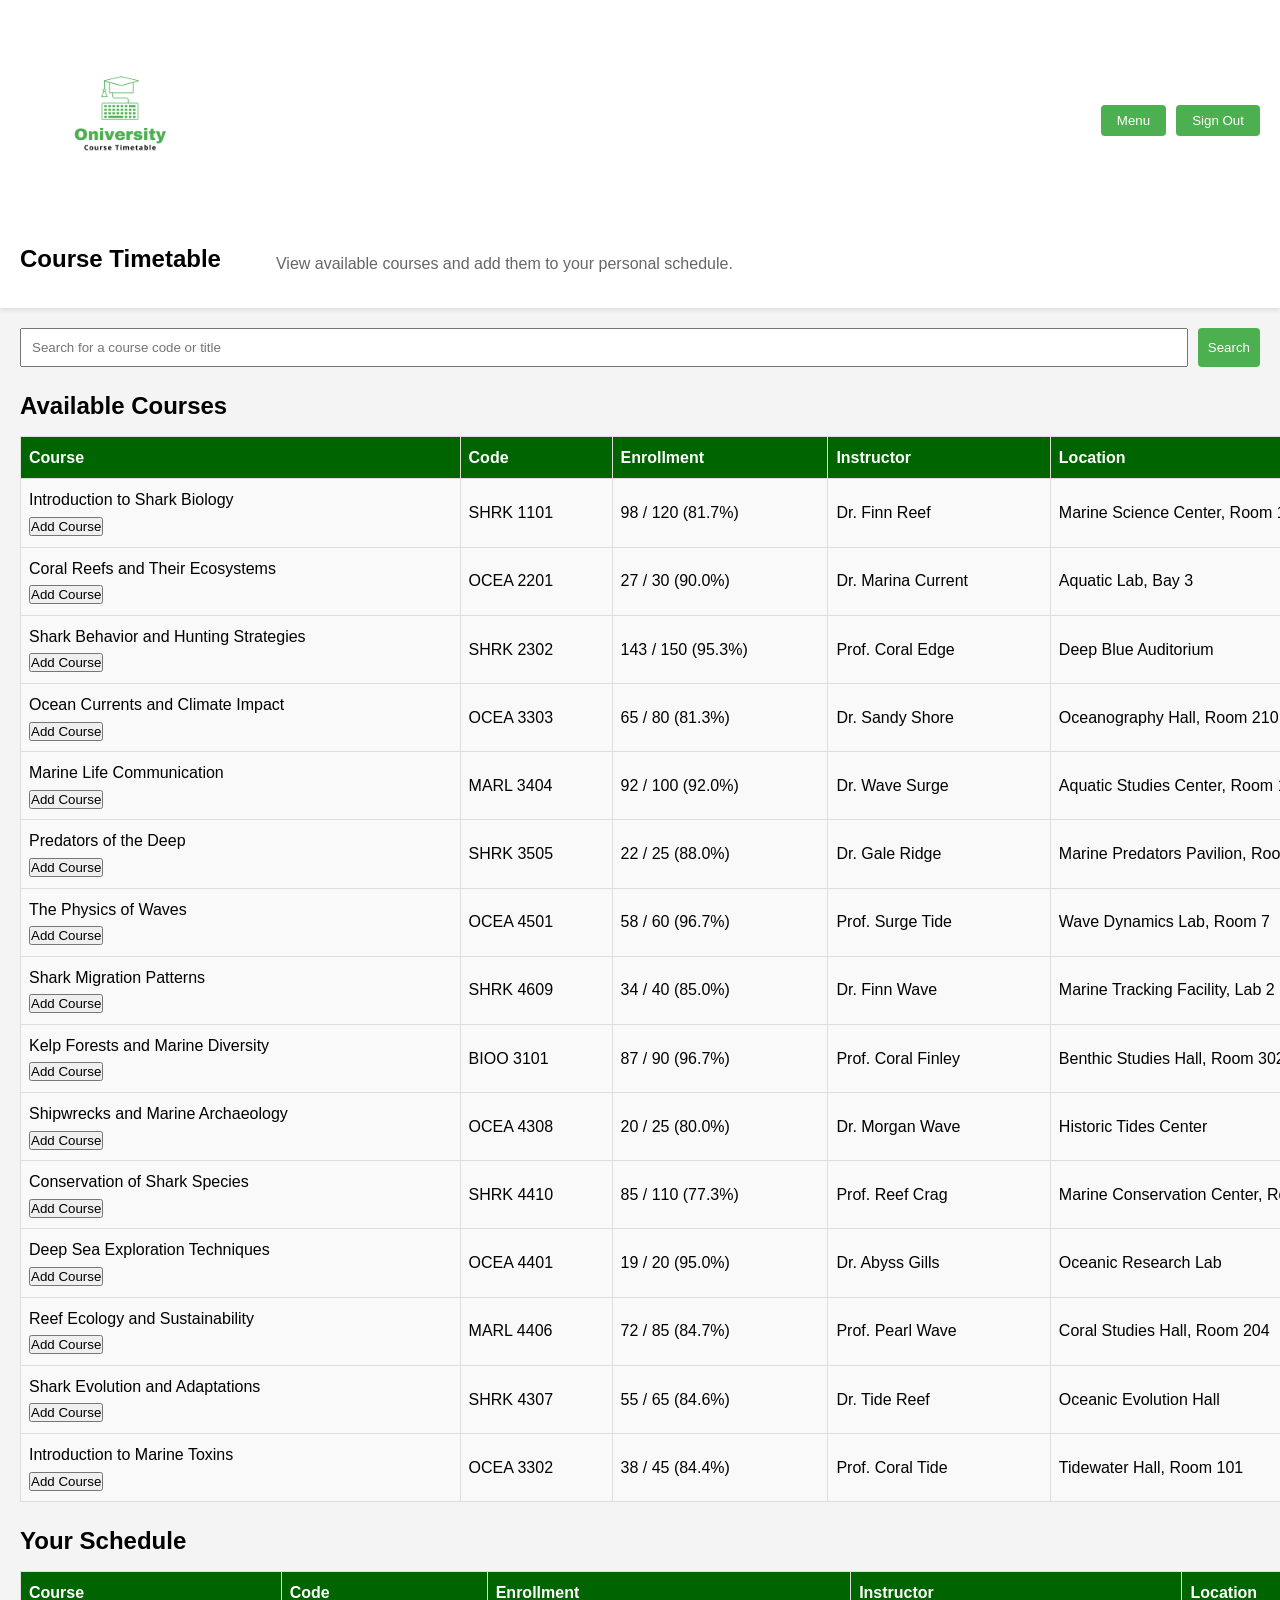
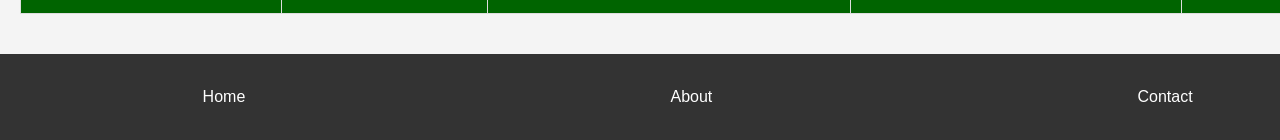
<file: wwwroot/index.html>
<!DOCTYPE html>
<html lang="en">
  <head>
    <meta charset="UTF-8" />
    <meta name="viewport" content="width=device-width, initial-scale=1.0" />
    <title>Course Timetable</title>
    <link rel="stylesheet" href="css/style.css" />
  </head>

  <body>
    <header class="navbar">
      <div class="navbar-1">
        <img src="img/Course Timetable.png" alt="logo could not be displayed" />
        <div>
          <button>Menu</button>
          <button>Sign Out</button>
        </div>
      </div>
      <div class="navbar-2">
        <h1>Course Timetable</h1>
        <p>View available courses and add them to your personal schedule.</p>
      </div>
    </header>

    <main>
      <form class="course-search">
        <input
          type="text"
          class="search-bar"
          id="course-search-bar"
          placeholder="Search for a course code or title"
        />
        <button class="search-but">Search</button>
      </form>

      <section id="timetable">
        <h2>Available Courses</h2>
        <section id="available-courses">
          <table>
            <thead>
              <tr>
                <th>Course</th>
                <th>Code</th>
                <th>Enrollment</th>
                <th>Instructor</th>
                <th>Location</th>
                <th>Days</th>
                <th>Time</th>
              </tr>
            </thead>
            <tbody class=""></tbody>
          </table>
        </section>
      </section>

      <section id="personal-schedule">
        <h2>Your Schedule</h2>
        <section id="selected-courses">
          <table>
            <thead>
              <tr>
                <th>Course</th>
                <th>Code</th>
                <th>Enrollment</th>
                <th>Instructor</th>
                <th>Location</th>
                <th>Days</th>
                <th>Time</th>
              </tr>
            </thead>
            <tbody class=""></tbody>
          </table>
        </section>
      </section>
    </main>
    <footer>
      <section class="footer-links">
        <a href="">Home</a>
        <a href="">About</a>
        <a href="">Contact</a>
        <a href="">Privacy Policy</a>
      </section>
    </footer>

    <script src="js/script.js"></script>
  </body>
</html>
</file>
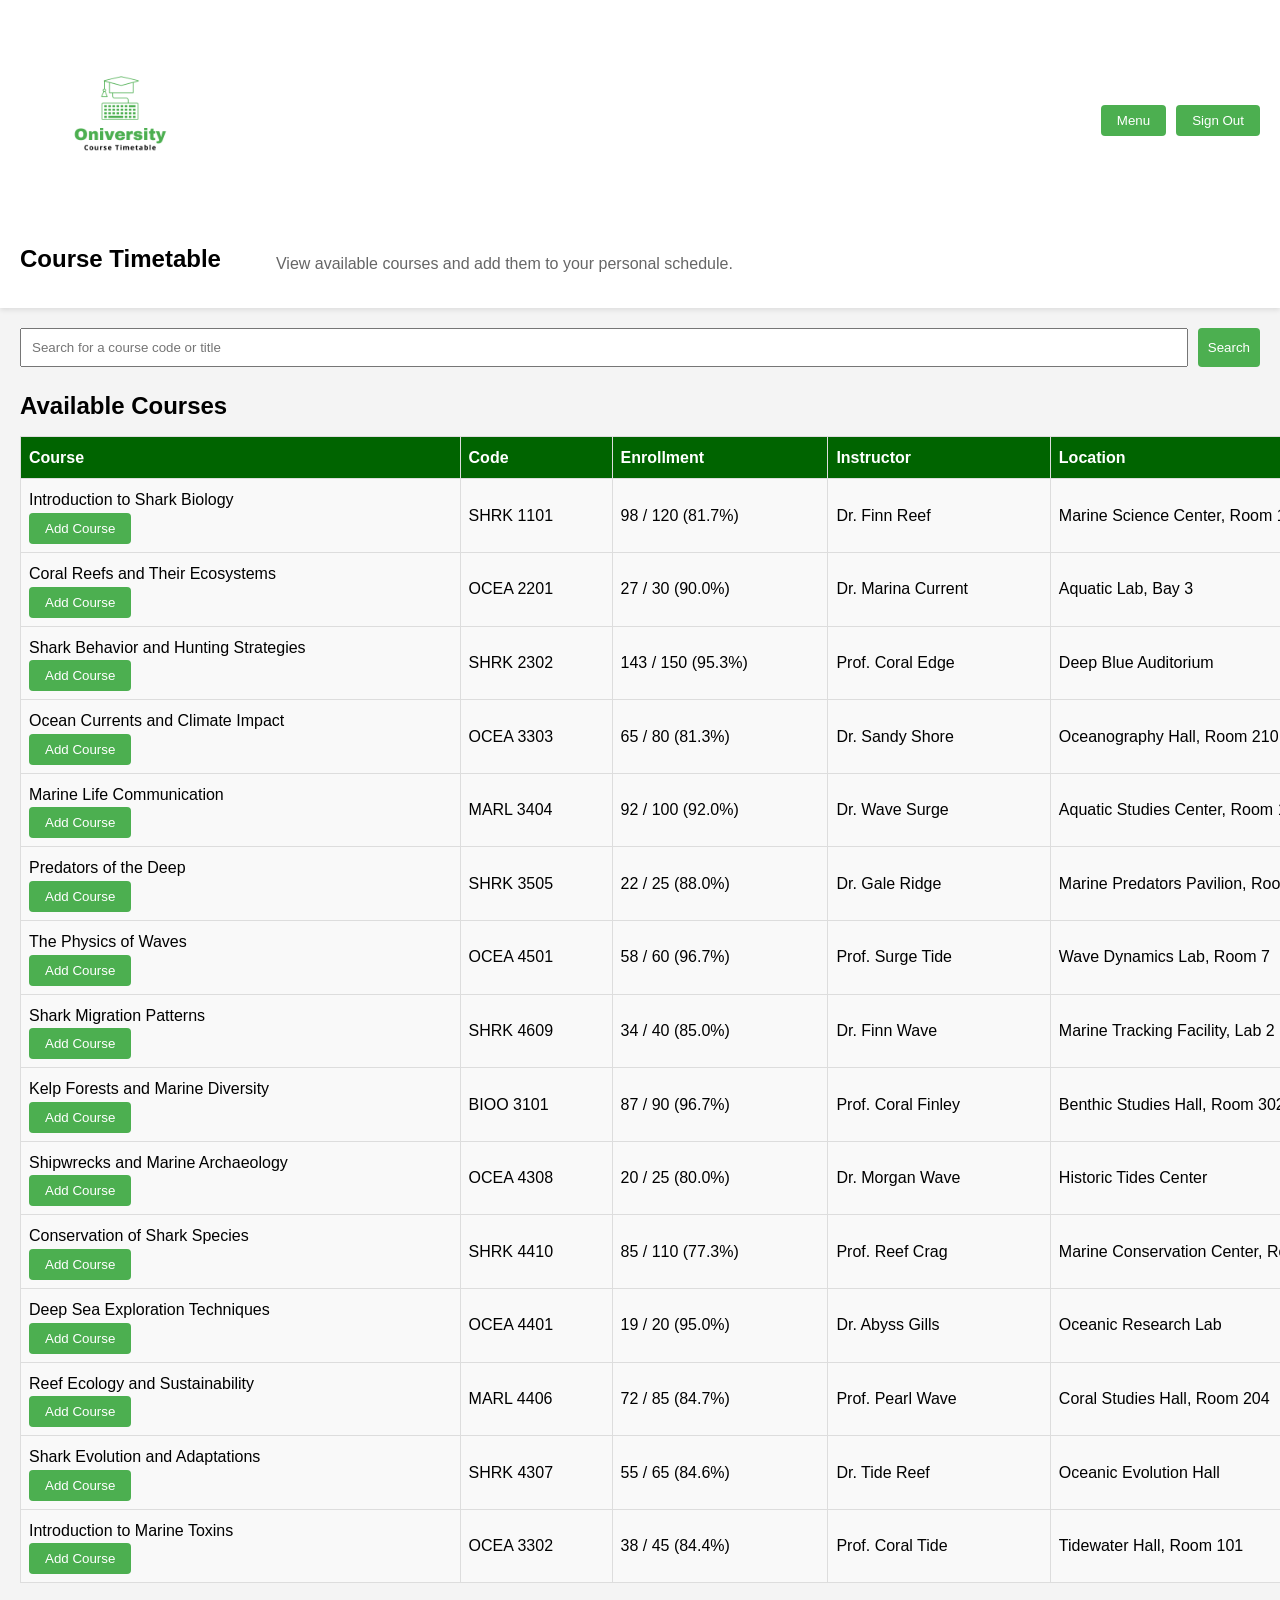
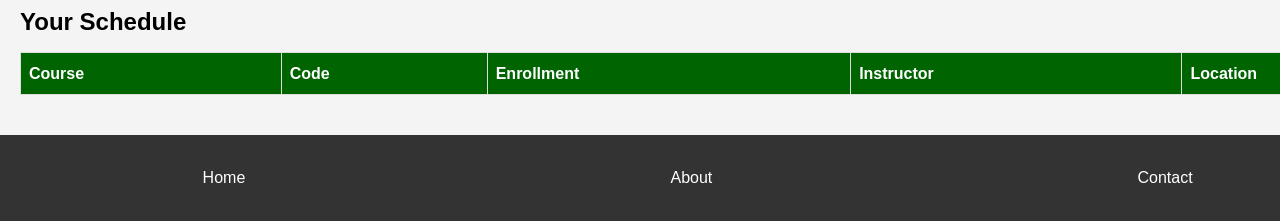
<file: creative-curiosity-corner/wwwroot/index.html>
<!DOCTYPE html>
<html lang="en">
  <head>
    <meta charset="UTF-8" />
    <meta name="viewport" content="width=device-width, initial-scale=1.0" />
    <title>Course Timetable</title>
    <link rel="stylesheet" href="css/style.css" />
  </head>

  <body>
    <header class="navbar">
      <div class="navbar-1">
        <img src="img/Course Timetable.png" alt="logo could not be displayed" />
        <div>
          <button id="menu-btn">Menu</button>
          <button>Sign Out</button>
        </div>
      </div>
      <div class="navbar-2">
        <h1>Course Timetable</h1>
        <p>View available courses and add them to your personal schedule.</p>
      </div>
    </header>

    <nav id="sidebar" class="sidebar">
      <a href="">Home</a>
      <a href="">About</a>
      <a href="">Contact</a>
      <a href="">Privacy Policy</a>
    </nav>

    <main>
      <form class="course-search">
        <input
          type="text"
          class="search-bar"
          id="course-search-bar"
          placeholder="Search for a course code or title"
        />
        <button class="search-but">Search</button>
      </form>

      <section id="timetable">
        <h2>Available Courses</h2>
        <section id="available-courses">
          <table>
            <thead>
              <tr>
                <th>Course</th>
                <th>Code</th>
                <th>Enrollment</th>
                <th>Instructor</th>
                <th>Location</th>
                <th>Days</th>
                <th>Time</th>
              </tr>
            </thead>
            <tbody class=""></tbody>
          </table>
        </section>
      </section>

      <section id="personal-schedule">
        <h2>Your Schedule</h2>
        <section id="selected-courses">
          <table>
            <thead>
              <tr>
                <th>Course</th>
                <th>Code</th>
                <th>Enrollment</th>
                <th>Instructor</th>
                <th>Location</th>
                <th>Days</th>
                <th>Time</th>
              </tr>
            </thead>
            <tbody class=""></tbody>
          </table>
        </section>
      </section>
    </main>

    <footer>
      <section class="footer-links">
        <a href="">Home</a>
        <a href="">About</a>
        <a href="">Contact</a>
        <a href="">Privacy Policy</a>
      </section>
    </footer>

    <script src="js/script.js"></script>
  </body>
</html>
</file>
<file: wwwroot/css/style.css>
* {
    box-sizing: border-box;
    margin: 0;
    padding: 0;
  }
  
  body {
    font-family: Arial, sans-serif;
    line-height: 1.6;
    background-color: #f4f4f4;
  }
  
  header {
    width:100%;
    background-color: white;
    padding: 20px;
    box-shadow: 0 2px 5px rgba(0, 0, 0, 0.1);
  }

  button:hover{
    background-color: #316333;
    color:white;
  }
  
  .navbar-1 {
    display: flex;
    justify-content: space-between;
    align-items: center;
    margin-bottom: 20px;
  }
  
  img {
    height: 200px;
    width: auto;
  }
  
  .navbar-1 div {
    display: flex;
    gap: 10px;
  }
  
  .navbar-1 button {
    padding: 8px 16px;
    background-color: #4caf50;
    color: white;
    border: none;
    border-radius: 4px;
    cursor: pointer;
  }
  .navbar-1 button:hover {
    background-color: #316333;}
  
  .navbar-2 {
    text-align: center;
  }
  
  .navbar-2 h1 {
    margin-bottom: 10px;
    font-size: 1.5rem;
  }
  
  .navbar-2 p {
    color: #666;
  }
  
  main {
    padding: 20px;
  }
  
  .course-search {
    display: flex;
    flex-direction: column;
    gap: 10px;
    margin-bottom: 20px;
  }
  
  .course-search input {
    width: 100%;
    padding: 10px;
  }
  .course-search button:hover{
    background-color: #316333;}

  .course-search button {
    width: 100%;
    padding: 10px;
    background-color: #4caf50;
    color: white;
    border: none;
    border-radius: 4px;
    cursor: pointer;
  }

  
  
  #timetable,
  #personal-schedule {
    margin-bottom: 20px;
  }
  
  h2 {
    margin-bottom: 10px;

  }
  
  table {
    width: 150%;
    border-collapse: collapse;
    margin-bottom: 20px;
  }
  
  th,
  td {
    border: 1px solid #ddd;
    padding: 8px;
    text-align: left;
  }
  
  th {
    background-color: darkgreen;
    color: white;
  }
  
  td {
    background-color: #f9f9f9;
  }
  
  @media screen and (min-width: 841px) {
    .course-search {
      flex-direction: row;
    }
  
    .course-search input {
      flex-grow: 1;
      width: auto;
    }
  
    .course-search button {
      width: auto;
    }
  
    .navbar-2 {
      display: flex;
      align-items: center;
      gap: 35px;
    }
  
    .navbar-2 p {
      margin-left: 20px;
    }
  }
  
  @media screen and (max-width: 840px) {


    .navbar-1 {
      flex-direction: column;
      align-items: center;
      gap: 15px;
    }
  
    .navbar-1 div {
      width: 100%;
      justify-content: center;
    }
  
    .navbar-2 {
      text-align: center;
    }
  
    .navbar-2 p {
      display: none;
    }
  
    table {
      font-size: 0.8rem;
    }
  
    th,
    td {
      padding: 5px;
    }
  }

footer {
    background-color: #333;
    color: white;
    padding: 20px 0;
    width: 150%; 
    position: relative;
    margin: 0;  
  }
  
  .footer-box {
    width: 100%; 
    padding: 20px;
    background-color: #444;
    border-radius: 10px;
    box-sizing: border-box;
  }
  
  .footer-links {
    display: flex;
    justify-content: space-around;  
    gap: 20px;  
    flex-wrap: wrap;  
  }
  
  .footer-links a {
    color: white;
    text-decoration: none;
    font-size: 1rem;
    padding: 10px;
  }
  
  .footer-links a:hover {
    text-decoration: underline;
  }

  @media screen and (max-width: 840px) {
    .footer-box {
      padding: 15px; 
    }
  
    .footer-links {
      flex-direction: column;  
      align-items: center;    
      gap: 15px;               
    }
  
    .footer-links a {
      font-size: 1.2rem; 
      padding: 12px 0;    
    }
  }
</file>
<file: creative-curiosity-corner/wwwroot/css/style.css>
* {
    box-sizing: border-box;
    margin: 0;
    padding: 0;
  }
  
  body {
    font-family: Arial, sans-serif;
    line-height: 1.6;
    background-color: #f4f4f4;
  }
  
  header {
    width:100%;
    background-color: white;
    padding: 20px;
    box-shadow: 0 2px 5px rgba(0, 0, 0, 0.1);
  }
  .sidebar {
    height: 100%;
    width: 0;
    position: fixed;
    z-index: 1000;
    top: 0;
    left: 0;
    background-color: #333;
    overflow-x: hidden;
    transition: 0.5s;
    padding-top: 60px; 
  }
  
  .sidebar a {
    padding: 8px 8px 8px 32px;
    text-decoration: none;
    font-size: 1.2rem;
    color: white;
    display: block;
    transition: 0.3s;
  }
  
  .sidebar a:hover {
    background-color: #444;
  }
  

  button {
    padding: 8px 16px;
    background-color: #4caf50;
    color: white;
    border: none;
    border-radius: 4px;
    cursor: pointer;
  }
  

  button:hover{
    background-color: #316333;
    color:white;
  }
  
  .navbar-1 {
    display: flex;
    justify-content: space-between;
    align-items: center;
    margin-bottom: 20px;
  }
  
  img {
    height: 200px;
    width: auto;
  }
  
  .navbar-1 div {
    display: flex;
    gap: 10px;
  }
  
  .navbar-1 button {
    padding: 8px 16px;
    background-color: #4caf50;
    color: white;
    border: none;
    border-radius: 4px;
    cursor: pointer;
  }
  .navbar-1 button:hover {
    background-color: #316333;}
  
  .navbar-2 {
    text-align: center;
  }
  
  .navbar-2 h1 {
    margin-bottom: 10px;
    font-size: 1.5rem;
  }
  
  .navbar-2 p {
    color: #666;
  }
  
  main {
    padding: 20px;
  }
  
  .course-search {
    display: flex;
    flex-direction: column;
    gap: 10px;
    margin-bottom: 20px;
  }
  
  .course-search input {
    width: 100%;
    padding: 10px;
  }
  .course-search button:hover{
    background-color: #316333;}

  .course-search button {
    width: 100%;
    padding: 10px;
    background-color: #4caf50;
    color: white;
    border: none;
    border-radius: 4px;
    cursor: pointer;
  }
  
  #timetable,
  #personal-schedule {
    margin-bottom: 20px;
  }
  
  h2 {
    margin-bottom: 10px;

  }
  
  table {
    width: 150%;
    border-collapse: collapse;
    margin-bottom: 20px;
  }
  
  th,
  td {
    border: 1px solid #ddd;
    padding: 8px;
    text-align: left;
  }
  
  th {
    background-color: darkgreen;
    color: white;
  }
  
  td {
    background-color: #f9f9f9;
  }
  
  @media screen and (min-width: 841px) {
    .course-search {
      flex-direction: row;
    }
  
    .course-search input {
      flex-grow: 1;
      width: auto;
    }
  
    .course-search button {
      width: auto;
    }
  
    .navbar-2 {
      display: flex;
      align-items: center;
      gap: 35px;
    }
  
    .navbar-2 p {
      margin-left: 20px;
    }
  }
  
  @media screen and (max-width: 840px) {


    .navbar-1 {
      flex-direction: column;
      align-items: center;
      gap: 15px;
    }
  
    .navbar-1 div {
      width: 100%;
      justify-content: center;
    }
  
    .navbar-2 {
      text-align: center;
    }
  
    .navbar-2 p {
      display: none;
    }
  
    table {
      font-size: 0.8rem;
    }
  
    th,
    td {
      padding: 5px;
    }
  }

footer {
    background-color: #333;
    color: white;
    padding: 20px 0;
    width: 150%; 
    position: relative;
    margin: 0;  
  }
  
  .footer-box {
    width: 100%; 
    padding: 20px;
    background-color: #444;
    border-radius: 10px;
    box-sizing: border-box;
  }
  
  .footer-links {
    display: flex;
    justify-content: space-around;  
    gap: 20px;  
    flex-wrap: wrap;  
  }
  
  .footer-links a {
    color: white;
    text-decoration: none;
    font-size: 1rem;
    padding: 10px;
  }
  
  .footer-links a:hover {
    text-decoration: underline;
  }

  @media screen and (max-width: 840px) {
    .footer-box {
      padding: 15px; 
    }
  
    .footer-links {
      flex-direction: column;  
      align-items: center;    
      gap: 15px;               
    }
  
    .footer-links a {
      font-size: 1.2rem; 
      padding: 12px 0;    
    }
  }
</file>
